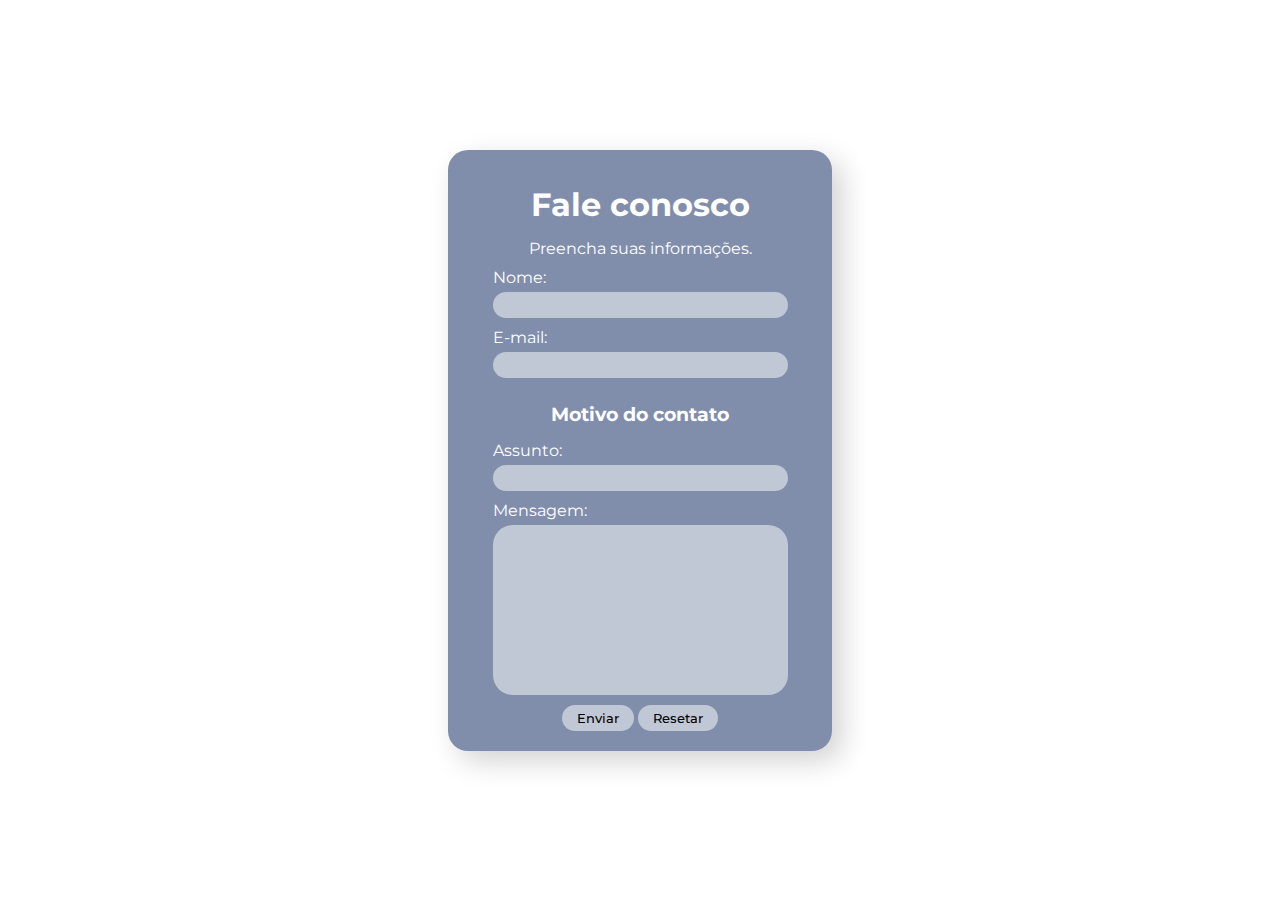
<file: exercicio-09-01-24/form-contato.html>
<!--Desenvolva um formulário de contato com campos como nome, e-mail, assunto e mensagem.
Adicione validações para garantir que o e-mail seja válido e que todos os campos obrigatórios sejam preenchidos.-->

<!DOCTYPE html>
<html lang="pt-br">

<head>
    <meta charset="UTF-8">
    <meta name="viewport" content="width=device-width, initial-scale=1.0">
    <title>Fale conosco</title>
    <link rel="stylesheet" href="style.css">
    <link rel="shortcut icon" href="https://cdn-icons-png.flaticon.com/512/270/270024.png" type="image/x-icon">
    <link rel="preconnect" href="https://fonts.googleapis.com">
    <link rel="preconnect" href="https://fonts.gstatic.com" crossorigin>
    <link
        href="https://fonts.googleapis.com/css2?family=Montserrat:ital,wght@0,100;0,200;0,300;0,400;0,500;0,600;0,700;0,800;0,900;1,100;1,200;1,300;1,400;1,500;1,600;1,700;1,800;1,900&display=swap"
        rel="stylesheet">
</head>

<body>
    <main>
        <section>
            <h1>Fale conosco</h1>
            <form action="/success" method="post">
                <span>Preencha suas informações.</span>
                <label for="nome">
                    Nome: <input type="text" name="nome" id="nome" required>
                </label>
                <label for="email">
                    E-mail: <input type="email" name="email" id="email" required>
                </label>
                <h3>Motivo do contato</h3>
                <label for="assunto">
                    Assunto: <input type="text" name="assunto" id="assunto" required>
                </label>
                <label for="descricao">
                    Mensagem:
                    <textarea name="descricao" id="descricao" cols="30" rows="10" required></textarea>
                </label>
                <div>
                    <input type="submit" value="Enviar">
                    <input type="reset" value="Resetar">
                </div>
            </form>
        </section>
    </main>
</body>

</html>
</file>
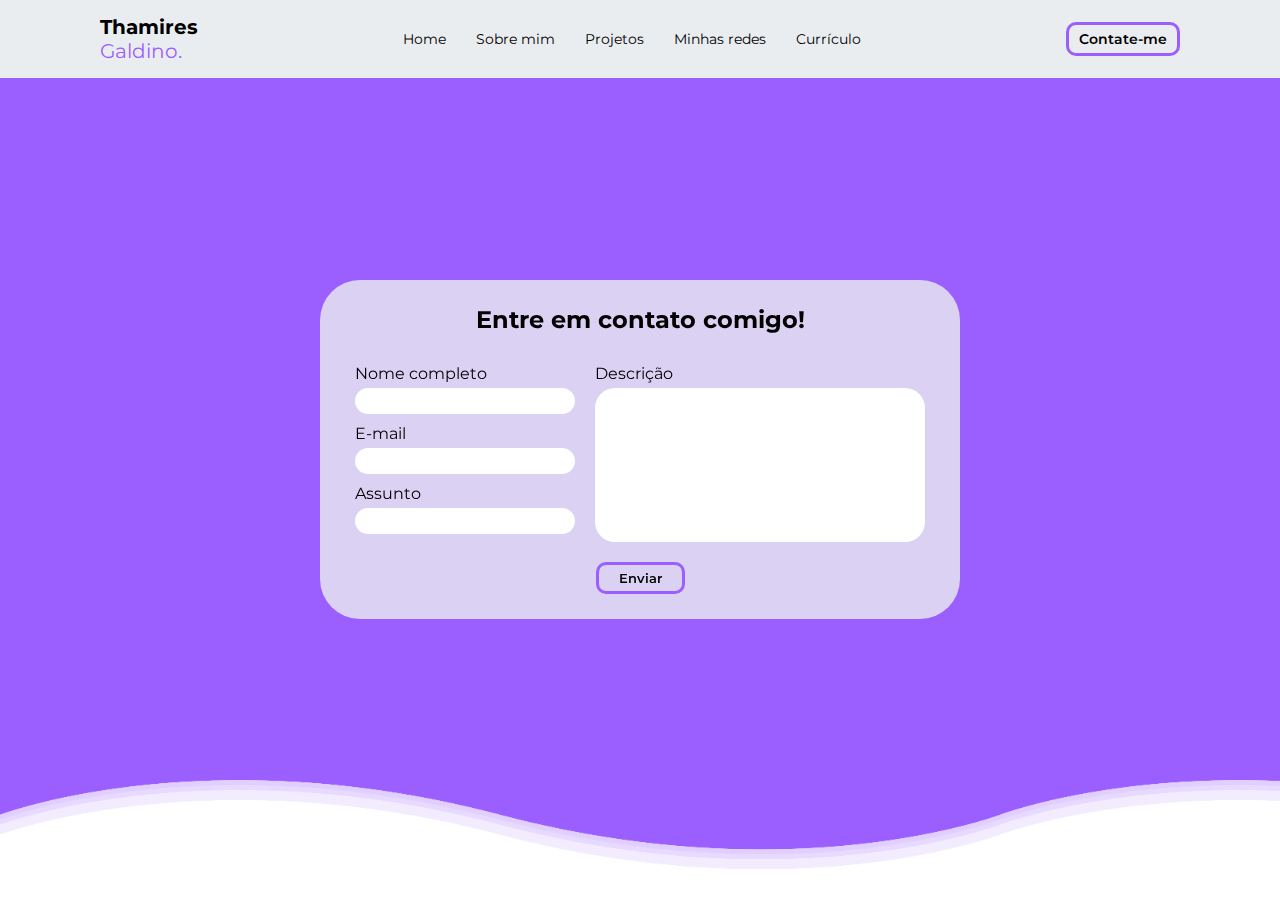
<file: exercicio-portifolio/contato.html>
<!DOCTYPE html>
<html lang="en">
<head>
    <meta charset="UTF-8">
    <meta name="viewport" content="width=device-width, initial-scale=1.0">
    <title>Thamires G. Alves - Contato</title>
    <link rel="shortcut icon" href="./img/icon.png" type="image/x-icon">
    <link rel="stylesheet" href="contato.css">
    <link rel="preconnect" href="https://fonts.googleapis.com">
    <link rel="preconnect" href="https://fonts.gstatic.com" crossorigin>
    <link href="https://fonts.googleapis.com/css2?family=Montserrat:ital,wght@0,100;0,200;0,300;0,400;0,500;0,600;0,700;0,800;0,900;1,100;1,200;1,300;1,400;1,500;1,600;1,700;1,800;1,900&display=swap" rel="stylesheet">
</head>
<body>
    <header>
        <div class="logo">
            <strong>Thamires</strong>
            <p>Galdino.</p>
        </div>
        <nav>
            <a href="./index.html">Home</a>
            <a href="./index.html#about-me">Sobre mim</a>
            <a href="./index.html#projetos">Projetos</a>
            <a href="./index.html#redes">Minhas redes</a>
            <a href="../exercicio-curriculo/index.html">Currículo</a>
        </nav>
        <a class="bt_base" href="./contato.html">Contate-me</a>
    </header>
    <main id="page-contato">
        <section>
            <h2>Entre em contato comigo!</h2>
            <form action="" method="post">
                <div>
                    <label class="form-label" for="name"> Nome completo
                        <input class="form-input" type="text" name="name" id="name" required>
                    </label>
                    <label class="form-label" for="email"> E-mail
                        <input class="form-input" type="email" name="email" id="email" required>
                    </label>
                    <label class="form-label" for="assunto"> Assunto
                        <input class="form-input" type="text" name="assunto" id="assunto">
                    </label>
                </div>
                <div>
                    <label class="form-label" for="name" required> Descrição
                        <textarea name="descricao" id="descricao" cols="30" rows="9"></textarea>
                    </label>
                </div>
            </form>
            <button type="submit">Enviar</button>
        </section>
        <div class="anim">
            <div class='air air1'></div>
            <div class='air air2'></div>
            <div class='air air3'></div>
            <div class='air air4'></div>
        </div>
    </main>
</body>
</html>
</file>
<file: exercicio-09-01-24/style.css>
:root{
    --montserrat: 'Montserrat', 'sans-serif';
    --branco: #ffffff;
    --preto: #000000;
}

*{
    margin: 0;
    padding: 0;
    box-sizing: border-box;

    font-family: var(--montserrat);

    color: var(--branco);
}

form{
    display: flex;
    flex-direction: column;
    align-items: center;
}

label{
    display: flex;
    flex-direction: column;
    gap: 5px;
    width: 100%;
}

label,
span{
    margin-bottom: 10px;
}

body{
    background-image: url(https://burst.shopifycdn.com/photos/mountain-magic-hour.jpg?width=1000&format=pjpg&exif=0&iptc=0);
    background-size: cover;
    background-position: center;
}

main{
    height: 100vh;

    display: flex;
    justify-content: center;
    align-items: center;
}

section{
    background-color: rgba(3, 30, 88, 0.5);
    padding: 20px;
    border-radius: 20px;
    box-shadow: 10px 10px 29px 0px rgba(0,0,0,0.18);

    width: 30%;
    display: flex;
    flex-direction: column;
    align-items: center;
}

h1,
h3{
    margin: 15px 0;
}

input,
textarea{
    transition: ease-in 0.2s all;
    background-color: rgb(255, 255, 255, 0.5);
    
    border-radius: 20px;
    border: none;
    padding: 5px 15px;

    color: var(--preto);
    font-weight: 500;
    resize: none;
}

input[type=submit],
input[type=reset]{
cursor: pointer;
}

input[type=submit]:hover{
    background-color: aqua;
    scale: 1.1;
}

input[type=reset]:hover{
    background-color: rgb(48, 48, 48);
    color: var(--branco);
    scale: 1.1;
}
</file>
<file: exercicio-portifolio/contato.css>
*{
    margin: 0;
    padding: 0;
    box-sizing: border-box;

    font-family: var(--montserrat);
}


:root{
    --federalBlue: #1E004F;
    --flashWhite: #EAEDF0;
    --white: #ffffff;
    --black: #000000;
    --darkGrey: #120E13;
    --raisinBlack: #18141A;
    --lightGrey: #2A2B30;
    --purple: #9B5EFF;
    --blue: #1C76E5;

    --montserrat: 'Montserrat', 'sans-serif;'
}

html{
    scroll-behavior: smooth !important;
}

header{
    background-color: var(--flashWhite);

    display: flex;
    justify-content: space-between;
    align-items: center;

    padding: 15px 100px;

    user-select: none;
}

.bt_base{
    transition: ease-in 0.2s all;
    width: fit-content;
    text-decoration: none;
    font-weight: 600;
    border: var(--purple) 3px solid;
    border-radius: 10px;
    color: var(--black);
}

.bt_base:active{
    color: var(--blue);
}

.bt_base:hover{
    border: var(--blue) 3px solid;
    box-shadow: 0px 0px 33px -17px rgba(28,118,229,1);
}

.logo{
    font-size: 20px;
}

.logo p{
    color: var(--purple);
}

nav{
    display: flex;
    gap: 30px;
}

nav a{
    text-decoration: none;
    color: var(--black);
    font-size: 14px;
}

nav a:hover{
    transition: ease-in 0.1s all;
    font-weight: 700;
}

header>a{
    font-size: 14px;
    padding: 5px 10px;
}

/*  */

::selection{
    color: var(--purple);
}

/*  */
/* CSS PAGE CONTATO */

main{
    height: calc(100vh - 78px);
    display: flex;
    align-items: center;
    justify-content: center;
    background-color: var(--purple);   
}

section{  
    background-color: rgb(234, 237, 240, 0.8);
    backdrop-filter: blur(5px);
    padding: 25px 35px;
    border-radius: 40px;

    display: flex;
    flex-direction: column;
    align-items: center;
    gap: 20px;

    margin-top: -80px;

    width: 50%;
}

section h2{
    text-align: center;
}

form{
    display: flex;
    justify-content: center;
    width: 100%;

    gap: 20px;
}

form div:nth-child(1){
    width: 40%;
}

form div:nth-child(2){
    width: 60%;
}

.form-label{
    display: flex;
    flex-direction: column;
    gap: 5px;

    margin-top: 10px;
    width: 100%;
}

input{
    transition: ease 0.2s all;
    border-radius: 20px;
    border: none;
    padding: 5px 20px;
    width: 100%;
}

textarea{
    transition: ease 0.2s all;
    border-radius: 20px;
    border: none;
    padding: 5px 20px;
    resize: none;
}

textarea:focus{
    outline: none;
}

.form-input:focus{
    outline: none;
}

button[type=submit]{
    transition: ease-in 0.2s all;
    width: fit-content;
    text-decoration: none;
    font-weight: 600;
    border: var(--purple) 3px solid;
    border-radius: 10px;
    color: var(--black);

    padding: 5px 20px;
    background-color: transparent;
    cursor: pointer;
}

button[type=submit]:active{
    color: var(--blue);
}

button[type=submit]:hover{
    border: var(--blue) 3px solid;
    box-shadow: 0px 0px 33px -17px rgba(28,118,229,1);
}

/* ANIMAÇÃO BACKGROUND - INTERNET */
  .anim .air{
    position: absolute;
    bottom: 0;
    left: 0;
    width: 100%;
    height: 100px;
    background: url("./img/wave.png");
    background-size: 1000px 100px
  }
  .anim .air.air1{
    animation: wave 30s linear infinite;
    z-index: 4;
    opacity: 1;
    animation-delay: 0s;
    bottom: 0;
  }
  .anim .air.air2{
    animation: wave2 15s linear infinite;
    z-index: 3;
    opacity: 0.5;
    animation-delay: -5s;
    bottom: 10px;
  }
  .anim .air.air3{
    animation: wave 30s linear infinite;
    z-index: 2;
    opacity: 0.2;
    animation-delay: -2s;
    bottom: 15px;
  }
  .anim .air.air4{
    animation: wave2 5s linear infinite;
    z-index: 1;
    opacity: 0.7;
    animation-delay: -5s;
    bottom: 20px;
  }
  @keyframes wave{
    0%{
      background-position-x: 0px; 
    }
    100%{
      background-position-x: 1000px; 
    }
  }
  @keyframes wave2{
    0%{
      background-position-x: 0px; 
    }
    100%{
      background-position-x: -1000px; 
    }
  }
</file>
